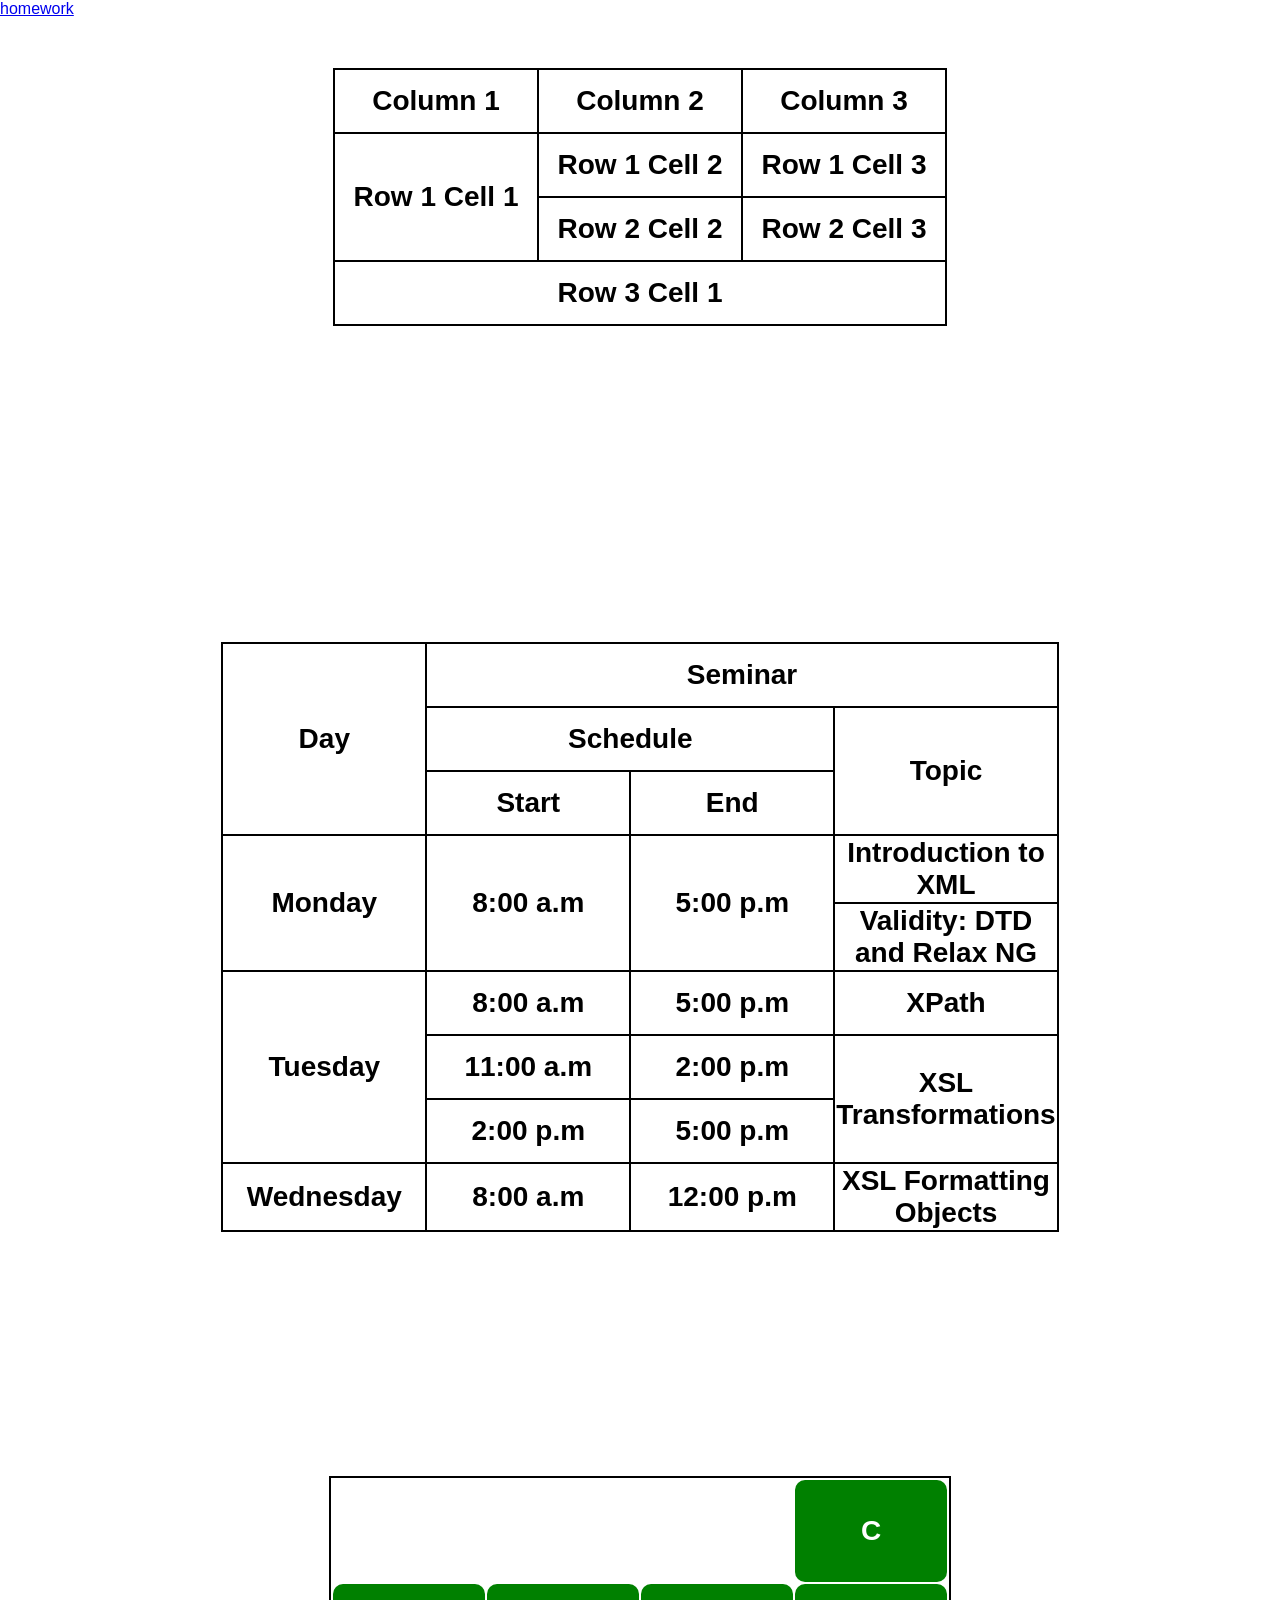
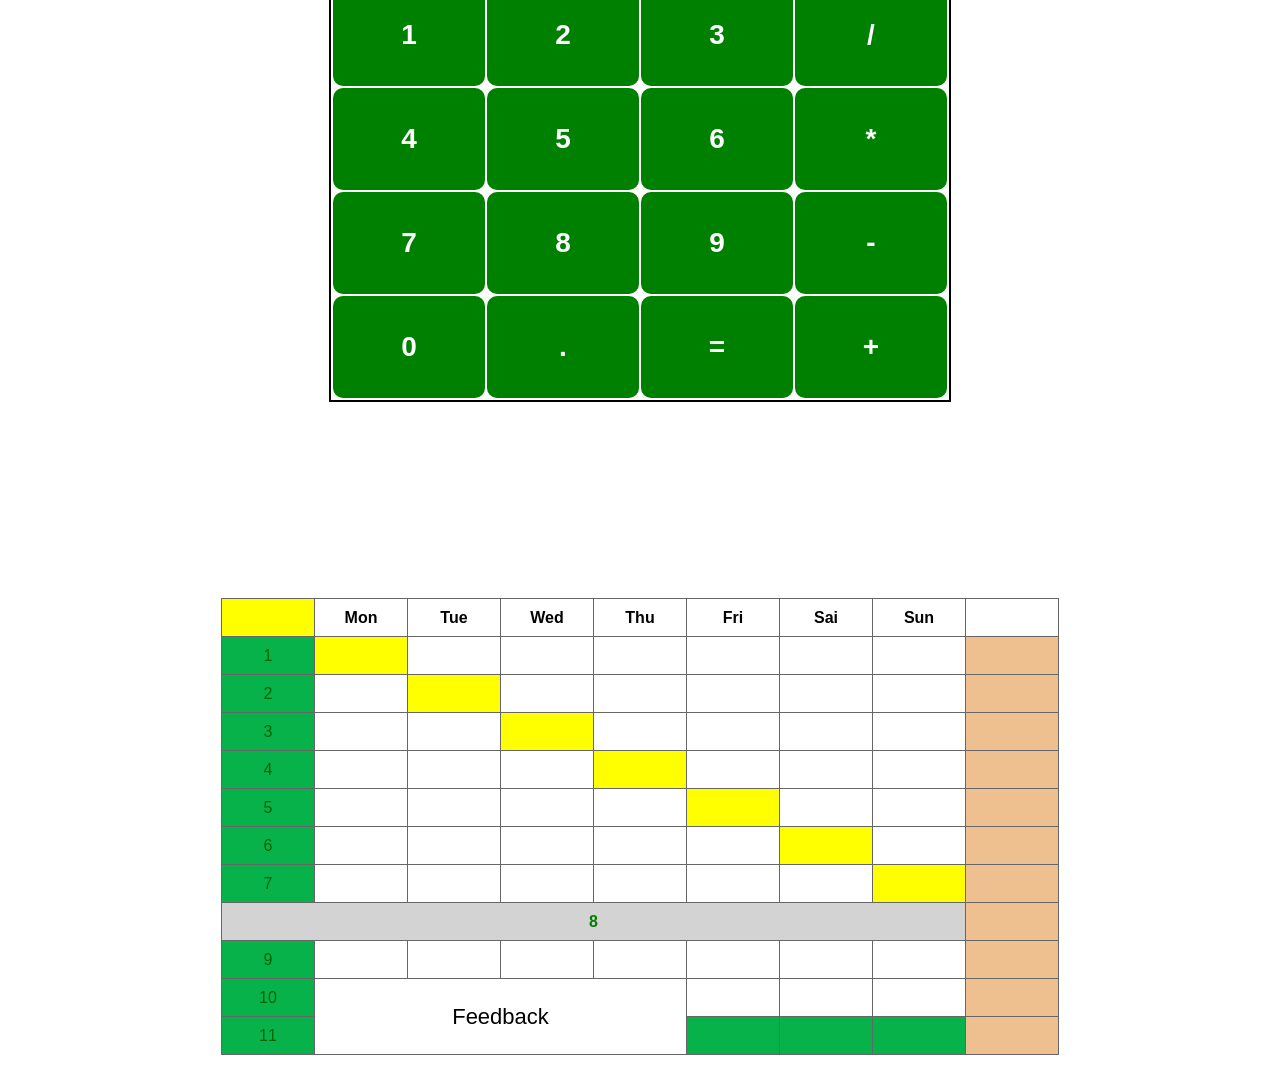
<file: index.html>
<!DOCTYPE html>
<html lang="en">
<head>
    <meta charset="UTF-8">
    <meta name="viewport" content="width=device-width, initial-scale=1.0">
    <title>Document</title>
    <link rel="stylesheet" href="./styleone.css">
</head>
<body>
    <a href="./homework.html">homework</a>
   <div class="div">
     <table>

    <tr>
        <th>Column 1</th>
        <th>Column 2</th>
        <th>Column 3</th>
    </tr>

    <tr>
        <td rowspan="2">Row 1 Cell 1</td>
        <td>Row 1 Cell 2</td>
        <td>Row 1 Cell 3</td>
    </tr>

    <tr>
        <td>Row 2 Cell 2</td>
        <td>Row 2 Cell 3</td>
    </tr>

    <tr>
        <td colspan="3">Row 3 Cell 1</td>
    </tr>

</table>
   </div>
<br><br><br><br><br><br><br><br><br><br><br><br>
<div class="div1">
    <table>
    <tr>
        <th rowspan="3">Day</th>
        <th colspan="3">Seminar</th>
    </tr>

    <tr>
        <th colspan="2">Schedule</th>
        <th rowspan="2">Topic</th>
    </tr>

    <tr>
        <th>Start</th>
        <th>End</th>
    </tr>

    <tr>
        <td rowspan="2">Monday</td>
        <td rowspan="2">8:00 a.m</td>
        <td rowspan="2">5:00 p.m</td>
        <td>Introduction to XML</td>
    </tr>

    <tr>
        <td>Validity: DTD and Relax NG</td>
    </tr>

    <tr>
        <td rowspan="3">Tuesday</td>
        <td>8:00 a.m</td>
        <td>5:00 p.m</td>
        <td>XPath</td>
    </tr>

    <tr>
        <td>11:00 a.m</td>
        <td>2:00 p.m</td>
        <td rowspan="2">XSL Transformations</td>
    </tr>

    <tr>
        <td>2:00 p.m</td>
        <td>5:00 p.m</td>
    </tr>

    <tr>
        <td>Wednesday</td>
        <td>8:00 a.m</td>
        <td>12:00 p.m</td>
        <td>XSL Formatting Objects</td>
    </tr>
</table>
</div>
<br><br><br><br><br><br><br><br>
<div class="div2">
     <table>
    <tr>
        <td colspan="3" class="darunsh"></td>
        <td class="key">C</td>
    </tr>

    <tr>
        <td class="key">1</td>
        <td class="key">2</td>
        <td class="key">3</td>
        <td class="key">/</td>
    </tr>

    <tr>
        <td class="key">4</td>
        <td class="key">5</td>
        <td class="key">6</td>
        <td class="key">*</td>
    </tr>

    <tr>
        <td class="key">7</td>
        <td class="key">8</td>
        <td class="key">9</td>
        <td class="key">-</td>
    </tr>

    <tr>
        <td class="key">0</td>
        <td class="key">.</td>
        <td class="key">=</td>
        <td class="key">+</td>
    </tr>
</table>
</div>
<br><br><br><br><br><br><br>
<div class="div3">
    <table>
    <tr>
        <th class="yellow"></th>
        <th>Mon</th>
        <th>Tue</th>
        <th>Wed</th>
        <th>Thu</th>
        <th>Fri</th>
        <th>Sai</th>
        <th>Sun</th>
        <th></th>
    </tr>

    <tr>
        <td class="green">1</td>
        <td class="yellow"></td>
        <td></td><td></td><td></td><td></td><td></td><td></td>
        <td class="side"></td>
    </tr>

    <tr>
        <td class="green">2</td>
        <td></td>
        <td class="yellow"></td>
        <td></td><td></td><td></td><td></td><td></td>
        <td class="side"></td>
    </tr>

    <tr>
        <td class="green">3</td>
        <td></td><td></td>
        <td class="yellow"></td>
        <td></td><td></td><td></td><td></td>
        <td class="side"></td>
    </tr>

    <tr>
        <td class="green">4</td>
        <td></td><td></td><td></td>
        <td class="yellow"></td>
        <td></td><td></td><td></td>
        <td class="side"></td>
    </tr>

    <tr>
        <td class="green">5</td>
        <td></td><td></td><td></td><td></td>
        <td class="yellow"></td>
        <td></td><td></td>
        <td class="side"></td>
    </tr>

    <tr>
        <td class="green">6</td>
        <td></td><td></td><td></td><td></td><td></td>
        <td class="yellow"></td>
        <td></td>
        <td class="side"></td>
    </tr>

    <tr>
        <td class="green">7</td>
        <td></td><td></td><td></td><td></td><td></td><td></td>
        <td class="yellow"></td>
        <td class="side"></td>
    </tr>

    <tr>
        <td colspan="8" class="gray">8</td>
        <td class="side"></td>
    </tr>

    <tr>
        <td class="green">9</td>
        <td></td><td></td><td></td><td></td><td></td><td></td><td></td>
        <td class="side"></td>
    </tr>

    <tr>
        <td class="green">10</td>
        <td colspan="4" rowspan="2" class="feedback">Feedback</td>
        <td></td><td></td><td></td>
        <td class="side"></td>
    </tr>

    <tr>
        <td class="green">11</td>
        <td class="green"></td>
        <td class="green"></td>
        <td class="green"></td>
        <td class="side"></td>
    </tr>

</table>
</div>
</body>
</html>
</file>
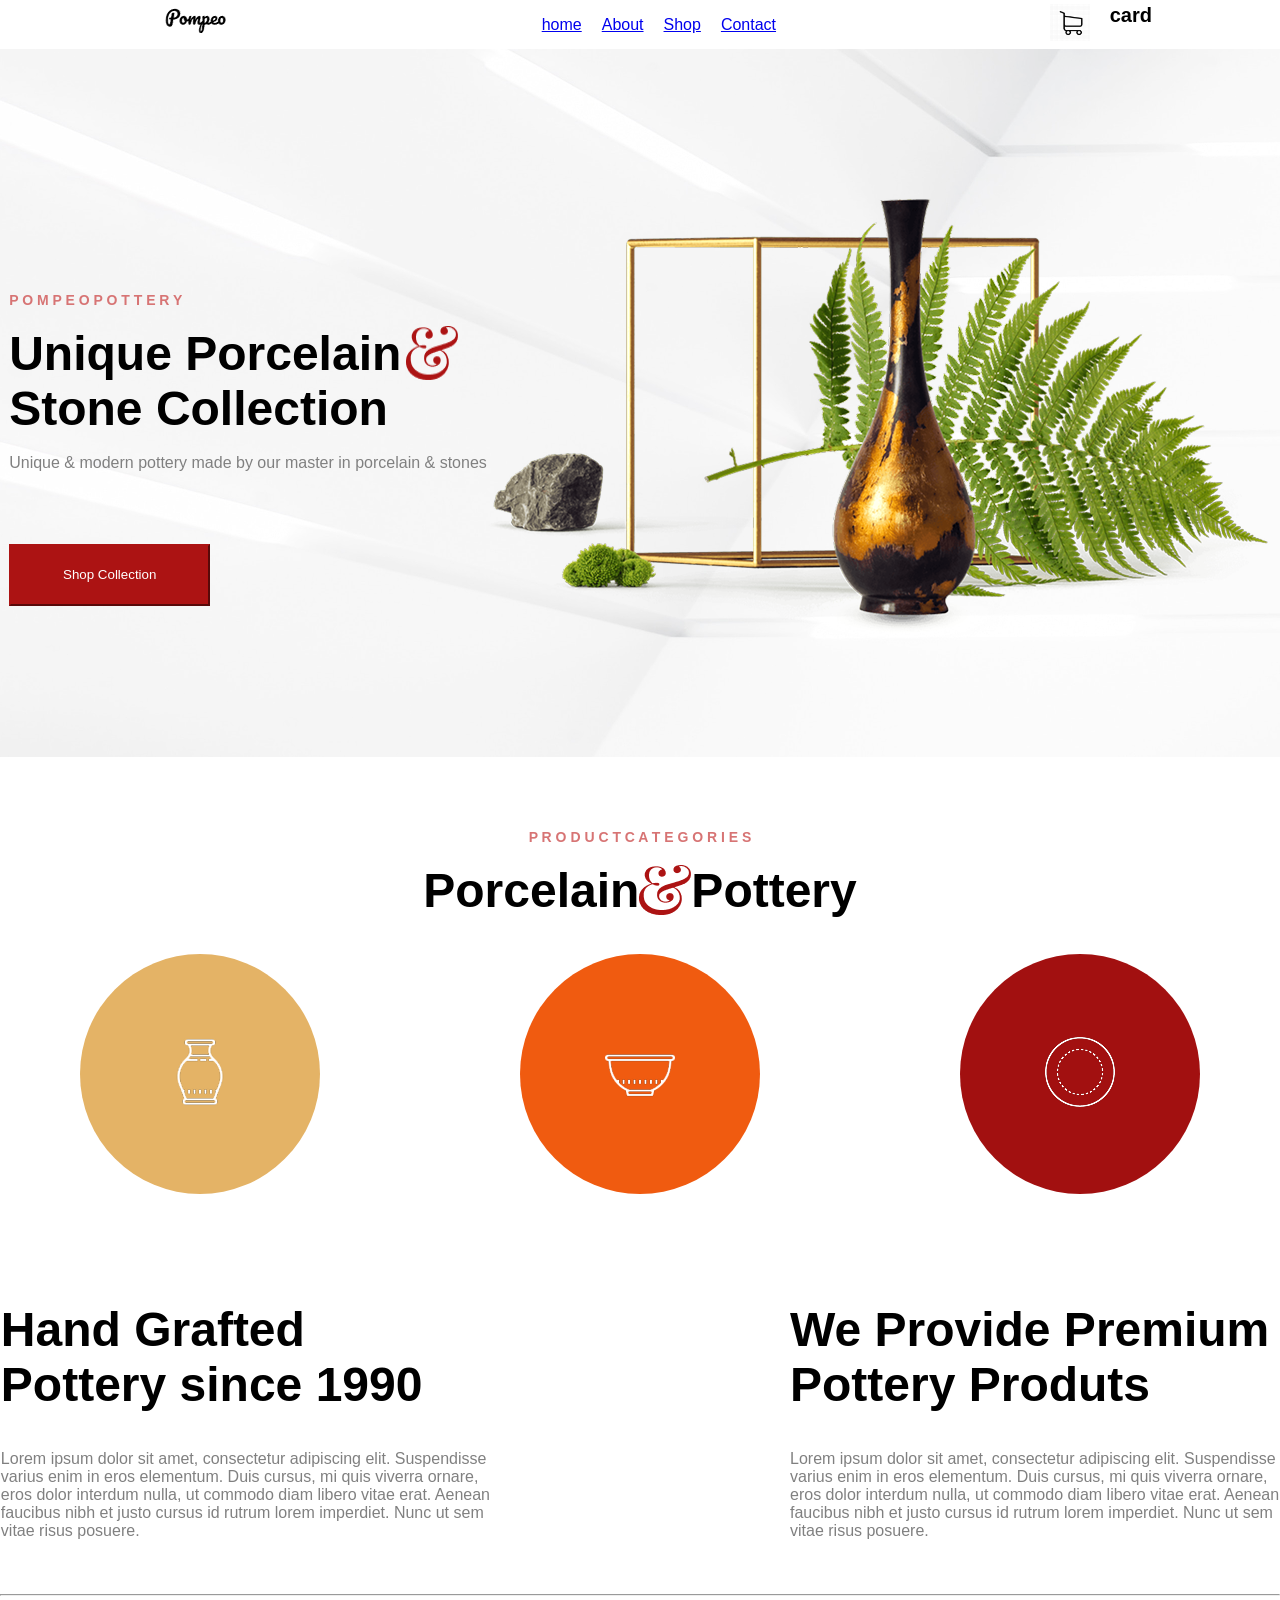
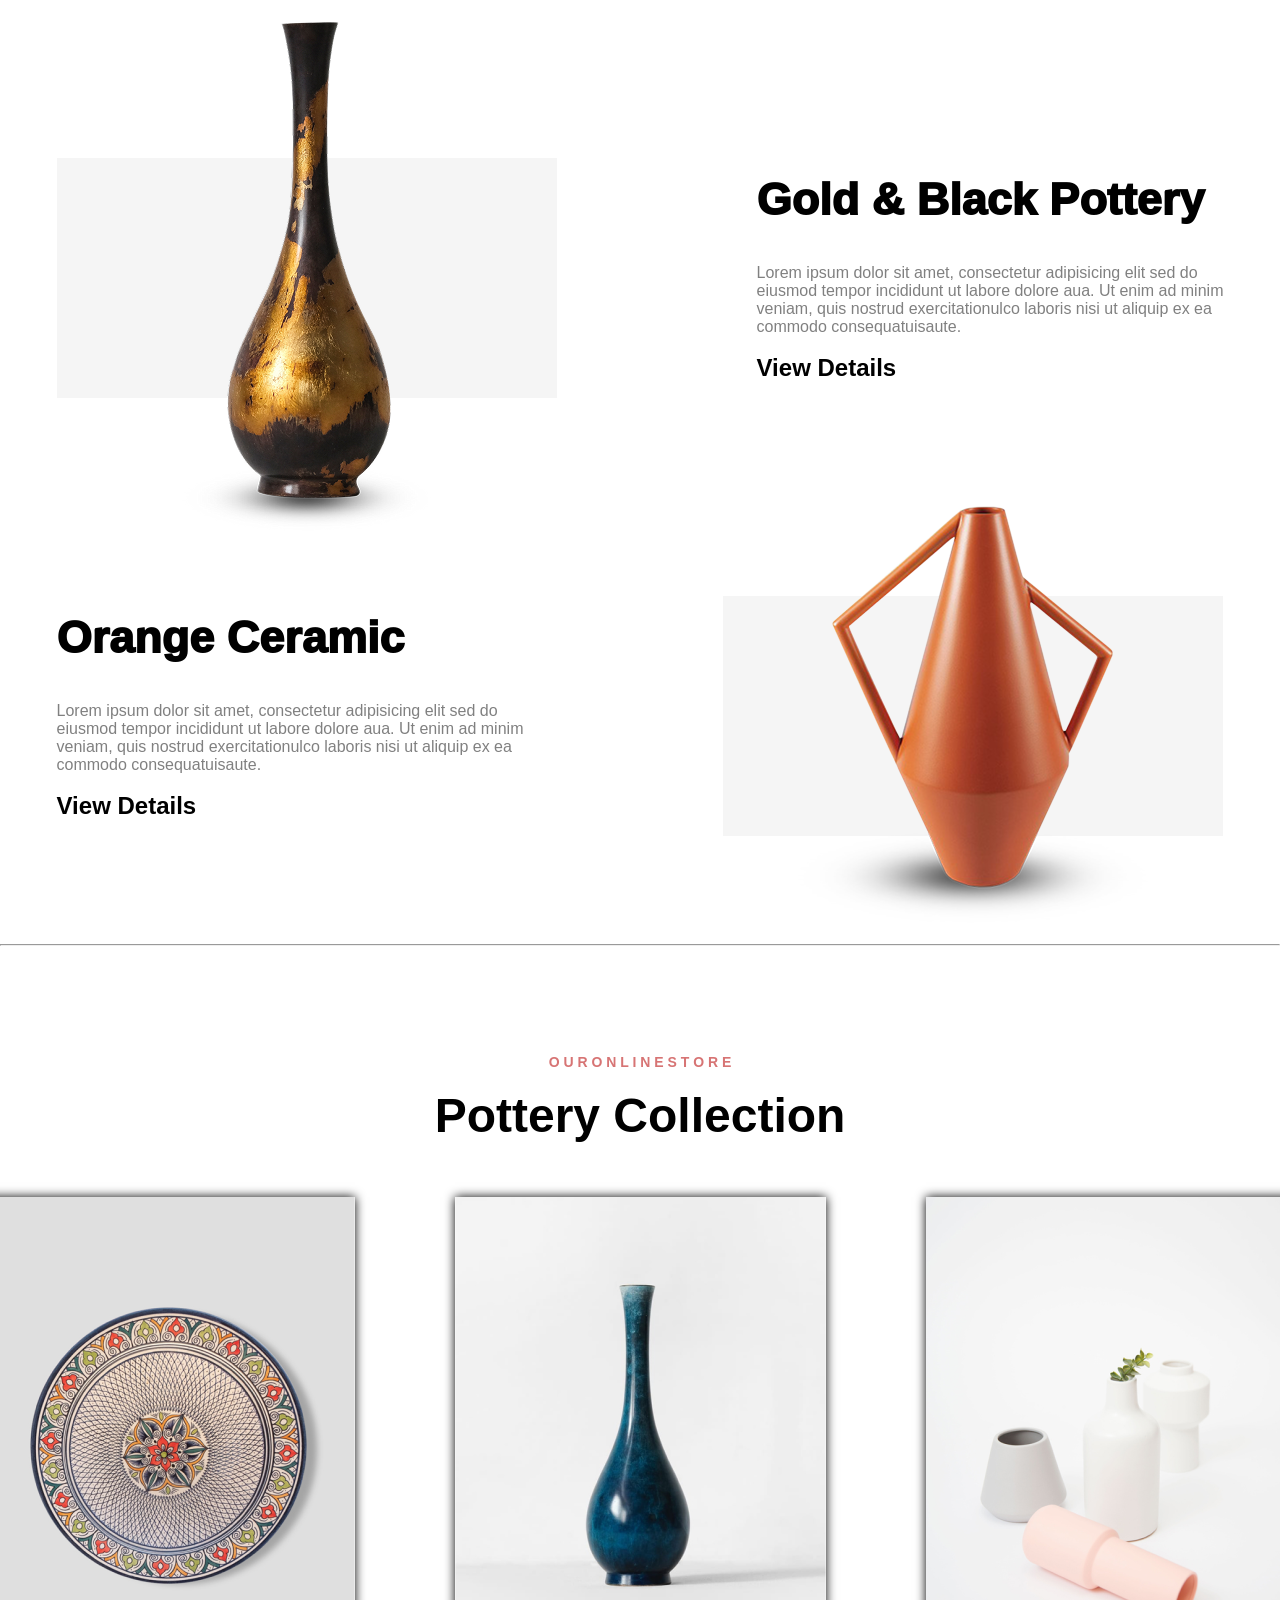
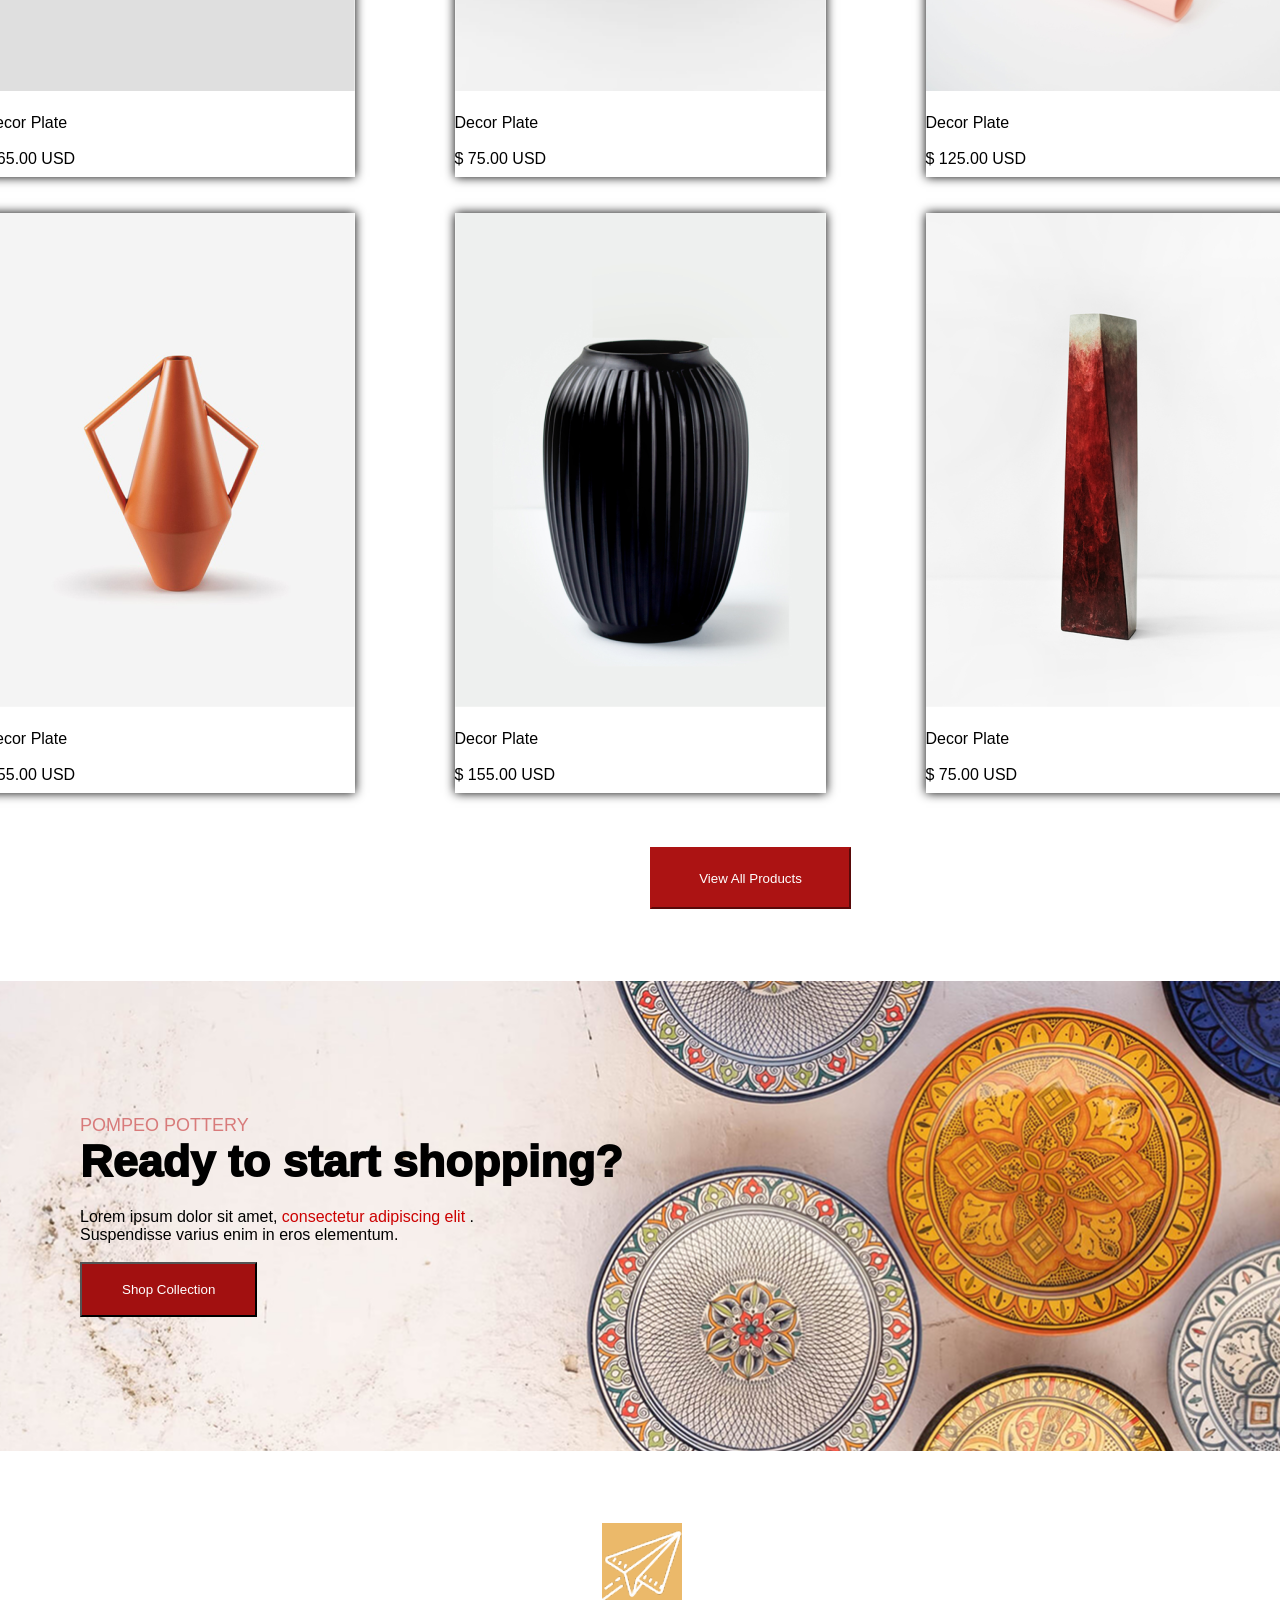
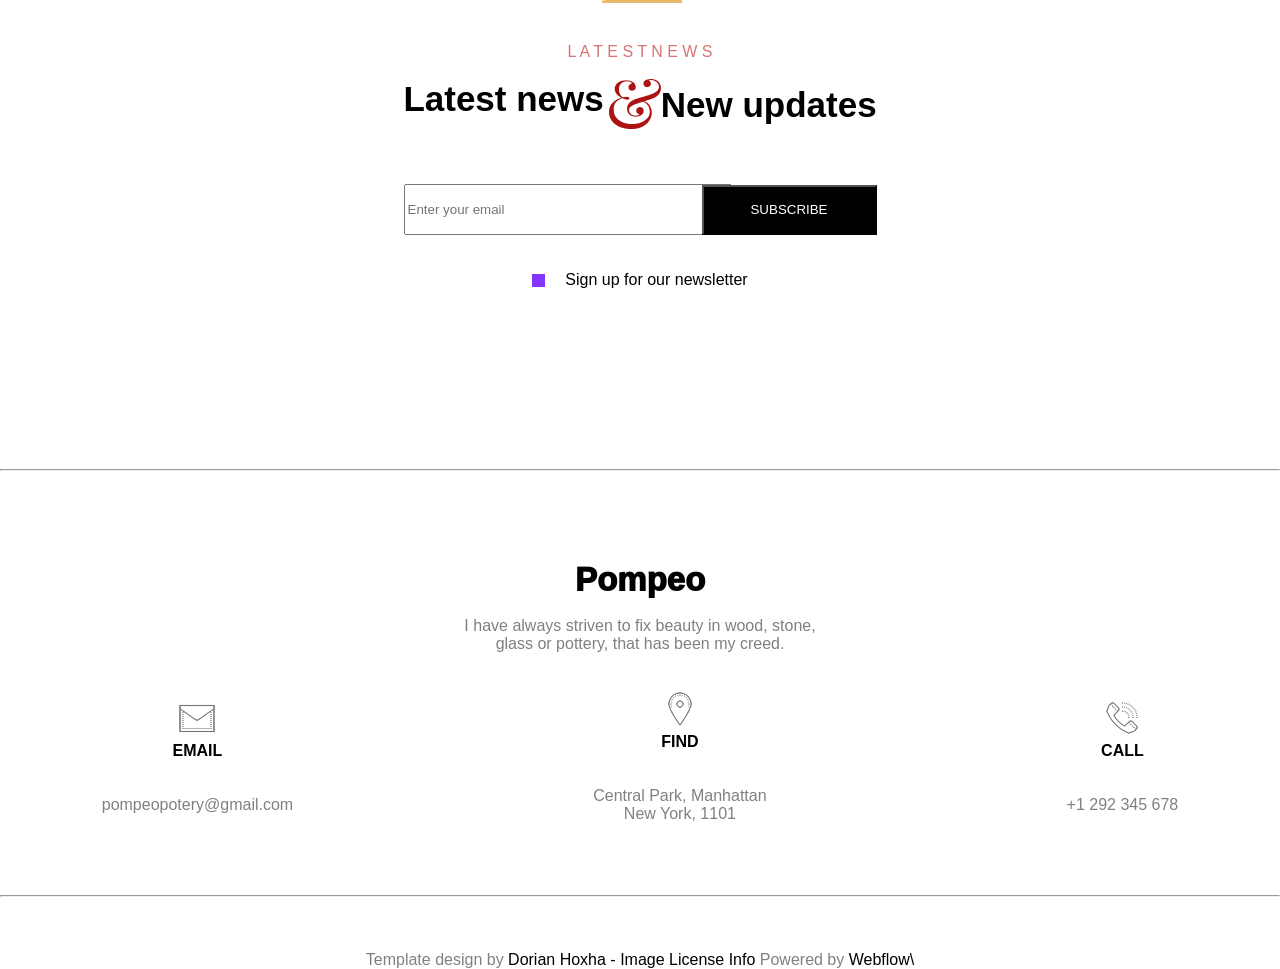
<file: homework.html>
<!doctype html>
<html lang="en">
  <head>
    <meta charset="UTF-8" />
    <meta name="viewport" content="width=device-width, initial-scale=1.0" />
    <title>Document</title>
    <link rel="stylesheet" href="./style.css" />
  </head>
  <body>
    <header>
      <div>
        <img src="imeges/image.png" alt="" />
      </div>

      <div class="header">
        <a href="#">home</a>
        <a href="#">About</a>
        <a href="#">Shop</a>
        <a href="#">Contact</a>
      </div>
      <div class="menu1">
        <div>
          <img src="imeges/image copy.png" alt="" />
        </div>
        <div class="menu2">
          <h2>card</h2>
        </div>
      </div>
    </header>
    <main>
      <div class="main">
        <div class="main1">
          <div class="main2">
            <p>P O M P E O P O T T E R Y</p>
          </div>
          <br />
          <div class="main3">
            <div class="main4">
              <p>Unique Porcelain</p>
              <img src="imeges/&.png" alt="" />
            </div>
            <p>Stone Collection</p>
          </div>
          <br />
          <div class="main6">
            <p>
              Unique & modern pottery made by our master in porcelain & stones
            </p>
          </div>
          <br /><br /><br /><br />
          <div class="main5">
            <button>Shop Collection</button>
          </div>
        </div>
        <div class="main7">
          <img src="imeges/image (23).png" alt="" />
        </div>
      </div>
    </main>
    <br /><br /><br /><br />
    <section>
      <div class="section">
        <p>P R O D U C T C A T E G O R I E S</p>
      </div>
      <br />
      <div class="section1">
        <p>Porcelain</p>
        <img src="imeges/&.png" alt="" />
        <p>Pottery</p>
      </div>
      <br /><br />
      <div class="section2">
        <div class="section3">
          <div>
            <img src="imeges/IMAGE (24).png" alt="" />
          </div>
        </div>
        <div class="section4">
          <div>
            <img src="imeges/IMAGE (25).png" alt="" />
          </div>
        </div>
        <div class="section5">
          <div>
            <img src="imeges/IMAGE (26).png" alt="" />
          </div>
        </div>
      </div>
      <br /><br /><br /><br /><br /><br />
      <div class="section7">
        <div class="section6">
          <h1>Hand Grafted <br />Pottery since 1990</h1>
          <br />
          <p>
            Lorem ipsum dolor sit amet, consectetur adipiscing elit. Suspendisse
            <br />
            varius enim in eros elementum. Duis cursus, mi quis viverra ornare,
            <br />
            eros dolor interdum nulla, ut commodo diam libero vitae erat. Aenean
            <br />
            faucibus nibh et justo cursus id rutrum lorem imperdiet. Nunc ut sem
            <br />
            vitae risus posuere.
          </p>
        </div>
        <div class="section6">
          <h1>
            We Provide Premium <br />
            Pottery Produts
          </h1>
          <br />
          <p>
            Lorem ipsum dolor sit amet, consectetur adipiscing elit. Suspendisse
            <br />
            varius enim in eros elementum. Duis cursus, mi quis viverra ornare,
            <br />
            eros dolor interdum nulla, ut commodo diam libero vitae erat. Aenean
            <br />
            faucibus nibh et justo cursus id rutrum lorem imperdiet. Nunc ut sem
            <br />
            vitae risus posuere.
          </p>
        </div>
      </div>
      <br /><br /><br />
      <hr />
      <br /><br /><br /><br /><br />
      <br /><br /><br /><br />
      <div class="section8">
        <div class="section9">
          <div>
            <img src="imeges/IMAGE (27).png" alt="" />
          </div>
        </div>
        <div class="section10">
          <h1>Gold & Black Pottery</h1>
          <br />
          <p>
            Lorem ipsum dolor sit amet, consectetur adipisicing elit sed do
            <br />
            eiusmod tempor incididunt ut labore dolore aua. Ut enim ad minim
            <br />
            veniam, quis nostrud exercitationulco laboris nisi ut aliquip ex ea
            <br />
            commodo consequatuisaute.
          </p>
          <br />
          <h2>View Details</h2>
        </div>
      </div>
      <br /><br /><br /><br /><br /><br /><br /><br /><br /><br /><br />
      <div class="section8">
        <div class="section10">
          <h1>Orange Ceramic</h1>
          <br />
          <p>
            Lorem ipsum dolor sit amet, consectetur adipisicing elit sed do
            <br />
            eiusmod tempor incididunt ut labore dolore aua. Ut enim ad minim
            <br />
            veniam, quis nostrud exercitationulco laboris nisi ut aliquip ex ea
            <br />
            commodo consequatuisaute.
          </p>
          <br />
          <h2>View Details</h2>
        </div>
        <div class="section9">
          <div>
            <img src="imeges/IMAGE (28).png" alt="" />
          </div>
        </div>
      </div>
      <br /><br /><br /><br /><br /><br />
      <hr />
      <br /><br /><br /><br /><br /><br />
      <div class="section">
        <p>O U R O N L I N E S T O R E</p>
      </div>
      <br />
      <div class="section1">
        <p>Pottery Collection</p>
      </div>
      <br /><br /><br />
      <div class="section13">
        <div class="section11">
          <div class="section12">
            <img src="imeges/Frame (2).png" alt="" /><br /><br />
            <p>Decor Plate</p>
            <br />
            <p>$ 65.00 USD</p>
          </div>
        </div>
        <div class="section11">
          <div class="section12">
            <img src="imeges/Frame (3).png" alt="" /><br /><br />
            <p>Decor Plate</p>
            <br />
            <p>$ 75.00 USD</p>
          </div>
        </div>
        <div class="section11">
          <div class="section12">
            <img src="imeges/Frame (4).png" alt="" /><br /><br />
            <p>Decor Plate</p>
            <br />
            <p>$ 125.00 USD</p>
          </div>
        </div>
      </div>
      <br /><br />
      <div class="section13">
        <div class="section11">
          <div class="section12">
            <img src="imeges/Frame (5).png" alt="" /><br /><br />
            <p>Decor Plate</p>
            <br />
            <p>$ 55.00 USD</p>
          </div>
        </div>
        <div class="section11">
          <div class="section12">
            <img src="imeges/Frame (6).png" alt="" /><br /><br />
            <p>Decor Plate</p>
            <br />
            <p>$ 155.00 USD</p>
          </div>
        </div>
        <div class="section11">
          <div class="section12">
            <img src="imeges/Frame (7).png" alt="" /><br /><br />
            <p>Decor Plate</p>
            <br />
            <p>$ 75.00 USD</p>
          </div>
        </div>
      </div>
      <br /><br /><br />
      <div class="section14">
        <button>View All Products</button>
      </div>
      <br /><br /><br /><br />
      <div class="section15">
        <div class="section16">
          <div class="subtitle">POMPEO POTTERY</div>
          <h1>Ready to start shopping?</h1>
          <p>
            Lorem ipsum dolor sit amet, <span style="color: #c00;">consectetur adipiscing elit </span>. <br>
            Suspendisse varius enim in eros elementum.
          </p><br>
          <button href="#" class="section17">Shop Collection</button>
        </div>
      </div>
      <br><br><br><br>
      <div class="section18">
        <img src="imeges/IMAGE (30).png" alt="">
      </div>
      <br><br>
      <div class="section19">
        <p>L A T E S T N E W S</p>
      </div><br>
      <div class="section20">
            <div class="main4">
              <p>Latest news</p>
              <img src="imeges/&.png" alt="" />
            </div>
            <p>New updates</p>
          </div>
          <br><br><br>
          <div class="section21">
            <input type="email" placeholder="Enter your email">
            <button>SUBSCRIBE</button>
          </div>
          <br><br>
          <div class="section22">
            <div class="section23"></div>
          <div class="section24">
                <p>Sign up for our newsletter</p>
            </div>
          </div>
          <br><br><br><br><br><br><br><br><br><br><hr><br><br><br><br><br>
          <div class="section25">
            <p>Pompeo</p>
          </div>
          <br>
          <div class="section26">
            <p>I have always striven to fix beauty in wood, stone, <br> glass or pottery, that has been my creed.</p>
          </div>
          <br><br>
          <div class="section28">
            <div class="section27">
                <img src="imeges/IMAGE (31).png" alt=""><br>
                <h4>EMAIL</h4><br><br>
                <p>pompeopotery@gmail.com</p>
            </div>
             <div class="section27">
                <img src="imeges/IMAGE (32).png" alt=""><br>
                <h4>FIND</h4><br><br>
                <p>Central Park, Manhattan <br>New York, 1101</p>
            </div>
             <div class="section27">
                <img src="imeges/IMAGE (33).png" alt=""><br>
                <h4>CALL</h4><br><br>
                <p>+1 292 345 678</p>
            </div>
          </div>
    </section>
    <br><br><br><br>
    <hr><br><br><br>
    <footer>
          <p>Template design by <span>Dorian Hoxha - Image License Info</span> Powered by <span>Webflow\</span></p>
    </footer>
  </body>
</html>
</file>
<file: styleone.css>
* {
    margin: 0;
    font-family: Arial, Helvetica, sans-serif;
}
.div table {
    border-collapse: collapse;
    margin: 50px auto;
     border: 2px solid rgb(0, 0, 0);
   
}
.div th{
    width: 200px;
    height: 60px;
    border: 2px solid rgb(0, 0, 0);
    text-align: center;
    font-size: 28px;
    font-weight: bold;
}
.div td{
    width: 200px;
    height: 60px;
    border: 2px solid rgb(0, 0, 0);
    text-align: center;
    font-size: 28px;
    font-weight: bold;
}
.div1 table {
     border-collapse: collapse;
    margin: 50px auto;
     border: 2px solid rgb(0, 0, 0);
}
.div1 th{
    width: 200px;
    height: 60px;
    border: 2px solid rgb(0, 0, 0);
    text-align: center;
    font-size: 28px;
    font-weight: bold;
}
.div1 td{
    width: 200px;
    height: 60px;
    border: 2px solid rgb(0, 0, 0);
    text-align: center;
    font-size: 28px;
    font-weight: bold;
}
.div2 table {
    margin: 50px auto;
    border: 2px solid rgb(0, 0, 0);
}

.div2 th{
    width: 200px;
    height: 60px;
    text-align: center;
    font-size: 28px;
    font-weight: bold;
}
.div2 td{
    width: 150px;
    height: 100px;
    text-align: center;
    font-size: 28px;
    font-weight: bold;
}

.darunush {
    background-color: #eee;
    height: 50px;
}

.key {
    background-color: green;
    color: white;
    border-radius: 10px;
}

.key:hover {
    background-color: greenyellow;
    cursor: pointer;
}
.div3 table{
    border-collapse: collapse;
    margin: 20px auto;
}
.div3 th{
    border: 1px solid #666;
    width: 90px;
    height: 35px;
    text-align: center;
}
.div3  td{
    border: 1px solid #666;
    width: 90px;
    height: 35px;
    text-align: center;
}
.green{
    background: #08b24a;
    color: darkgreen;
}
.yellow{
    background: yellow;
}
.side{
    background: #efc08f;
    width: 40px;
}
.gray{
    background: #d3d3d3;
    color: green;
    font-weight: bold;
}
.feedback{
    font-size: 22px;
    background: white;
}
</file>
<file: style.css>
* {
  margin: 0;
  font-family: sans-serif;
}
header {
  display: flex;
  width: 80%;
  margin: auto;
  justify-content: space-between;
  align-items: center;
}
.logo {
  display: flex;
  gap: 10px;
  align-items: center;
}
.header {
  display: flex;
  gap: 20px;
}
.menu1 {
  display: flex;
  gap: 20px;
}
.menu1 img {
  width: 40px;
}
.menu a {
  color: #222222;
  text-decoration: none;
}
.menu2 h2 {
  font-size: 20px;
  display: flex;
  justify-content: center;
  align-items: center;
  color: black;
}
main {
  background-image: url(imeges/image\ \(22\).png);
  height: 708px;
}
.main {
  display: flex;
  justify-content: center;
  align-items: center;
}
.main1 {
  margin-top: 200px;
}
.main2 {
  color: #d77474;
  font-size: 14px;
  font-weight: 700;
}
.main4 {
  display: flex;
  gap: 5px;
}
.main3 p {
  font-size: 48px;
  font-weight: 700;
}
.main5 button {
  width: 201px;
  height: 62px;
  background-color: #ac1313;
  color: white;
  border-color: #ac1313;
}
.main6 p {
  color: gray;
}
.main7 img {
  margin-top: 150px;
}
.section {
  color: #d77474;
  font-size: 14px;
  font-weight: 700;
  text-align: center;
}
.section1 {
  display: flex;
  justify-content: center;
  align-items: center;
}
.section1 p {
  font-size: 48px;
  font-weight: 800;
}
.section2 {
  display: flex;
  gap: 200px;
  justify-content: center;
  align-items: center;
}
.section3 {
  width: 240px;
  height: 240px;
  border-radius: 240px;
  background-color: #e4b366;
  display: flex;
  justify-content: center;
  align-items: center;
}
.section4 {
  width: 240px;
  height: 240px;
  border-radius: 240px;
  background-color: #f05b10;
  display: flex;
  justify-content: center;
  align-items: center;
}
.section5 {
  width: 240px;
  height: 240px;
  border-radius: 240px;
  background-color: #a21010;
  display: flex;
  justify-content: center;
  align-items: center;
}
.section6 h1 {
  font-size: 48px;
  font-weight: 700;
}
.section6 p {
  color: gray;
}
.section7 {
  display: flex;
  gap: 300px;
  justify-content: center;
  align-items: center;
}
.section8 {
  display: flex;
  gap: 200px;
  justify-content: center;
  align-items: center;
}
.section9 {
  width: 500px;
  height: 240px;
  background-color: #f5f5f5;
  display: flex;
  justify-content: center;
  align-items: center;
}
.section10 h1 {
  font-size: 45px;
  font-weight: 600px;
}
.section10 p {
  color: gray;
}
.section10 h2 {
  font-size: 24px;
  font-weight: 700;
}
.section11 {
  width: 371px;
  height: 580px;
  background-color: #ffffff;
  box-shadow: 0 0 10px black;
}
.section13 {
  display: flex;
  gap: 100px;
  justify-content: center;
  align-items: center;
}
.section14 button {
  width: 201px;
  height: 62px;
  background-color: #ac1313;
  color: white;
  border-color: #ac1313;
  margin-left: 650px;
}
.section15 {
  height: 470px;
  background: url("imeges/IMAGE\ \(29\).png") center/cover no-repeat;

  display: flex;
  align-items: center;
}

.section16 {
  margin-left: 80px;
}

h1 {
  font-size: 45px;
  margin-bottom: 20px;
  font-weight: 1000;
}
.subtitle {
  color: #d87b7b;
  font-size: 18px;
}
.section17 {
  background: #a21010;
  color: white;
  padding: 18px 40px;
}
.section18 {
      width: 6%;
      margin: auto;
}
.section19 p{
    color: #d77474;
    text-align: center;
}
.section20 {
    display: flex;
    justify-content: center;
    align-items: center;
}
.section20 p {
    font-size: 35px;
    font-weight: 700;
}
.section21 {
    display: flex;
    justify-content: center;
    align-items: center;
}
.section21 input {
    width: 320px;
    height: 45px;
}
.section21 button {
    width: 175px;
    height: 50px;
    background-color: black;
    color: white;
    border-color: black;
    margin-left: -30px;
}
.section22 {
    display: flex;
    gap: 20px;
    justify-content: center;
    align-items:center;
}
.section23 {
    width: 13px;
    height: 13px;
    background-color: #8534FF;
}
.section25 p{
    font-size: 33px;
    font-weight: 1000;
    text-align: center;
}
.section26 p{
    color: gray;
    text-align: center;
}
.section28 {
    display: flex;
    gap: 300px;
    justify-content: center;
    align-items: center;
    text-align: center;
}
.section27 p {
    color: gray;
}
footer p {
    color: gray;
    text-align: center;
}
footer span {
    color: black;
}
</file>
